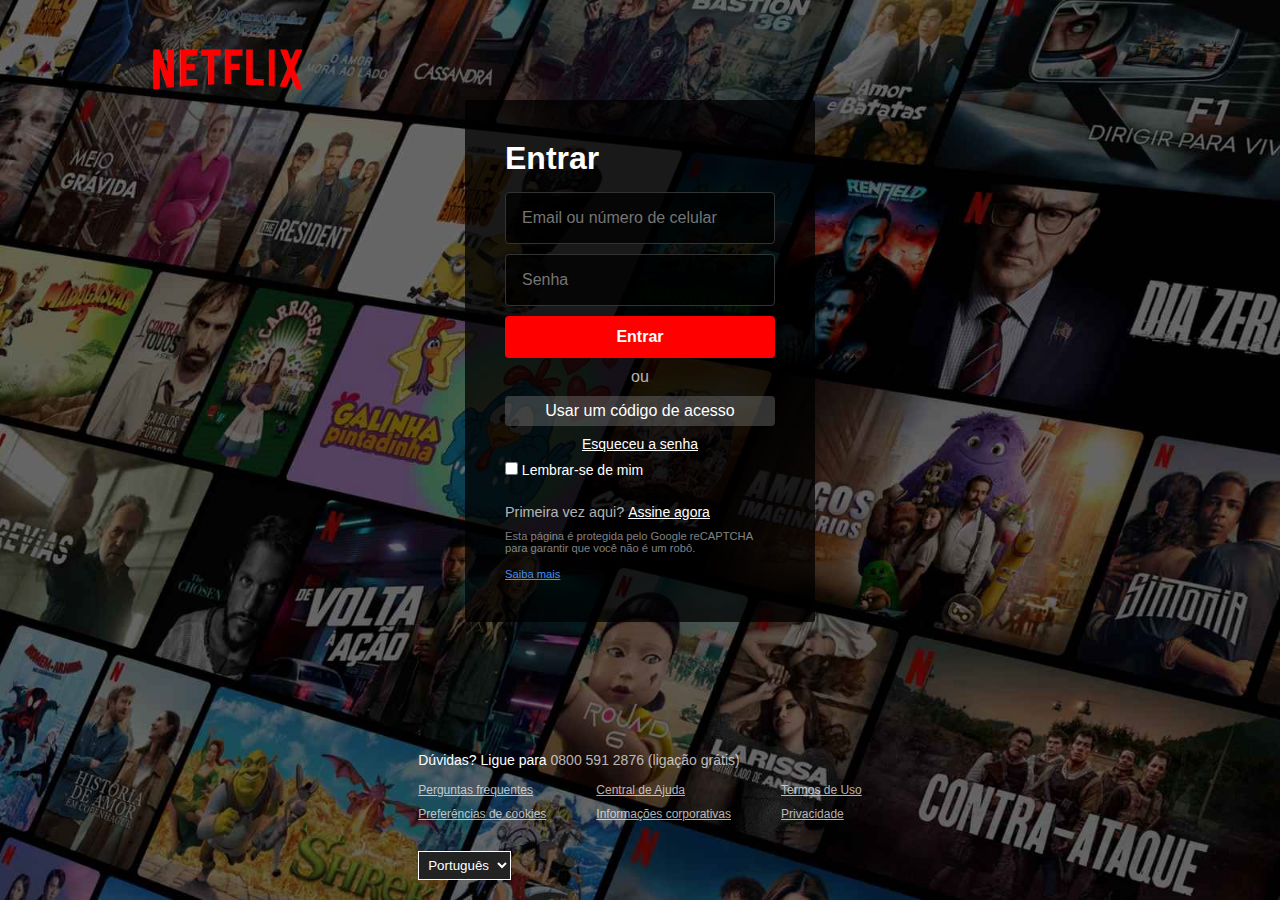
<file: index.html>
<!DOCTYPE html>
<html lang="pt-BR">
<head>
    <meta charset="UTF-8">
    <meta name="viewport" content="width=device-width, initial-scale=1.0">
    <title>Netflix - Login</title>
    <link rel="stylesheet" href="styles_netflix.css">
</head>
<body>
 
    <header>
        <img src="Netflix_Logo_PMS.png" alt="Netflix">
    </header>

    <main>
        <section class="login-container">
            <h1>Entrar</h1>
            <form>
                <input type="email" placeholder="Email ou número de celular">
                <input type="password" placeholder="Senha">
                <button type="submit">Entrar</button>
                <p class="linha_ou">ou</p>
                <button type="submit" class="button_codigo button_codigo_hover">Usar um código de acesso</button>
                <div class="esqueceu_senha">
                    <a href="#">Esqueceu a senha</a>
                </div>
                <div class="help">
                    <label><input type="checkbox"> Lembrar-se de mim</label><br>
                </div>
                <div>
                    <p class="text_primeira_vez">
                        Primeira vez aqui? 
                        <a href="#" class="primeira_vez">Assine agora</a>
                    </p>
                </div>
                <p class="text_recpcht">Esta página é protegida pelo Google reCAPTCHA para garantir que você não é um robô.</p>
                <p><a href="#" class="saiba_mais">Saiba mais</a></p>
            </form>
        </section>
    </main><br>
    <footer class="rodape">
        <p>
            Dúvidas? Ligue para 
            <a style="color: rgba(255, 255, 255, 0.7)" href="#">0800 591 2876 (ligação grátis)</a>
        </p>
        <div class="links">
            <ul>
                <li><a href="#">Perguntas frequentes</a></li>
                <li><a href="#">Preferências de cookies</a></li>
            </ul>
            <ul>
                <li><a href="#">Central de Ajuda</a></li>
                <li><a href="#">Informações corporativas</a></li>
            </ul>
            <ul>
                <li><a href="#">Termos de Uso</a></li>
                <li><a href="#">Privacidade</a></li>
            </ul>
        </div>
        <div class="idioma">
            <select name="LanguageSelect">
                <option value="pt-BR">Português</option>
                <option value="en-BR">English</option>
            </select>
        </div>
    </footer>    
    <!-- <p>
        Dúvidas? Ligue para 
        <a href="#">0800 591 2876 (ligação grátis)</a>
    </p>
    <ul class="lista">
        <li><a href="#" target="_blank">Perguntas frequentes</a></li>
        <li><a href="#" target="_blank">Preferências de cookies</a></li>
        <li><a href="#" target="_blank">Central de Ajuda</a></li>
        <li><a href="#" target="_blank">Informações corporativas</a></li>
        <li><a href="#" target="_blank">Termos de Uso</a></li>
        <li><a href="#" target="_blank">Privacidade</a></li>
    </ul>
    <select name="LanguageSelect">
        <option value="pt-BR" label="Português">Português</option>
        <option value="en-BR" label="English">English</option>
    </select> -->
    <!-- <footer>
        <p>Alguma dúvida? Ligue para 0800-761-4631</p>
        <ul style="color: rgb(22, 22, 22);">
            <li><a href="#">Perguntas frequentes</a></li>
            <li><a href="#">Centro de ajuda</a></li>
            <li><a href="#">Termos de uso</a></li>
        </ul>
    </footer> -->
</body>
</html>
</file>
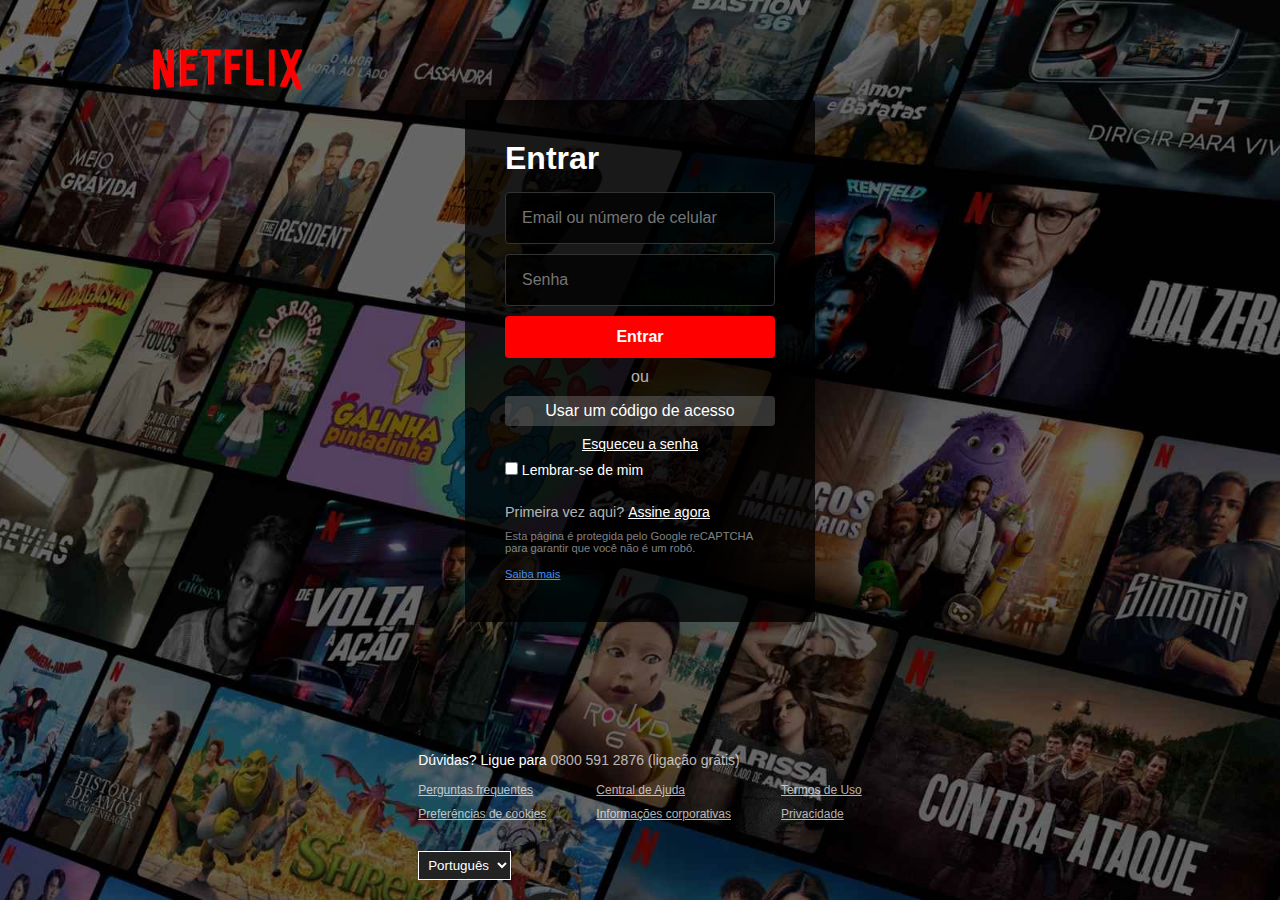
<file: tela_login_netflix.html>
<!DOCTYPE html>
<html lang="pt-BR">
<head>
    <meta charset="UTF-8">
    <meta name="viewport" content="width=device-width, initial-scale=1.0">
    <title>Netflix - Login</title>
    <link rel="stylesheet" href="styles_netflix.css">
</head>
<body>
 
    <header>
        <img src="Netflix_Logo_PMS.png" alt="Netflix">
    </header>

    <main>
        <section class="login-container">
            <h1>Entrar</h1>
            <form>
                <input type="email" placeholder="Email ou número de celular">
                <input type="password" placeholder="Senha">
                <button type="submit">Entrar</button>
                <p class="linha_ou">ou</p>
                <button type="submit" class="button_codigo button_codigo_hover">Usar um código de acesso</button>
                <div class="esqueceu_senha">
                    <a href="#">Esqueceu a senha</a>
                </div>
                <div class="help">
                    <label><input type="checkbox"> Lembrar-se de mim</label><br>
                </div>
                <div>
                    <p class="text_primeira_vez">
                        Primeira vez aqui? 
                        <a href="#" class="primeira_vez">Assine agora</a>
                    </p>
                </div>
                <p class="text_recpcht">Esta página é protegida pelo Google reCAPTCHA para garantir que você não é um robô.</p>
                <p><a href="#" class="saiba_mais">Saiba mais</a></p>
            </form>
        </section>
    </main><br>
    <footer class="rodape">
        <p>
            Dúvidas? Ligue para 
            <a style="color: rgba(255, 255, 255, 0.7)" href="#">0800 591 2876 (ligação grátis)</a>
        </p>
        <div class="links">
            <ul>
                <li><a href="#">Perguntas frequentes</a></li>
                <li><a href="#">Preferências de cookies</a></li>
            </ul>
            <ul>
                <li><a href="#">Central de Ajuda</a></li>
                <li><a href="#">Informações corporativas</a></li>
            </ul>
            <ul>
                <li><a href="#">Termos de Uso</a></li>
                <li><a href="#">Privacidade</a></li>
            </ul>
        </div>
        <div class="idioma">
            <select name="LanguageSelect">
                <option value="pt-BR">Português</option>
                <option value="en-BR">English</option>
            </select>
        </div>
    </footer>    
    <!-- <p>
        Dúvidas? Ligue para 
        <a href="#">0800 591 2876 (ligação grátis)</a>
    </p>
    <ul class="lista">
        <li><a href="#" target="_blank">Perguntas frequentes</a></li>
        <li><a href="#" target="_blank">Preferências de cookies</a></li>
        <li><a href="#" target="_blank">Central de Ajuda</a></li>
        <li><a href="#" target="_blank">Informações corporativas</a></li>
        <li><a href="#" target="_blank">Termos de Uso</a></li>
        <li><a href="#" target="_blank">Privacidade</a></li>
    </ul>
    <select name="LanguageSelect">
        <option value="pt-BR" label="Português">Português</option>
        <option value="en-BR" label="English">English</option>
    </select> -->
    <!-- <footer>
        <p>Alguma dúvida? Ligue para 0800-761-4631</p>
        <ul style="color: rgb(22, 22, 22);">
            <li><a href="#">Perguntas frequentes</a></li>
            <li><a href="#">Centro de ajuda</a></li>
            <li><a href="#">Termos de uso</a></li>
        </ul>
    </footer> -->
</body>
</html>
</file>
<file: styles_netflix.css>
/* Reset básico para remover margens e preenchimentos padrão */
* {
    margin: 0;
    padding: 0;
    box-sizing: border-box;
}

/* Configuração do body para ocupar a tela toda */
body {
    display: grid;
    grid-template-rows: auto 1fr auto; /* Cabeçalho, conteúdo principal, rodapé */
    justify-content: center;
    align-items: center;
    height: 100vh;
    font-family: Arial, sans-serif;
    background: url('background\ netflix.jpg') center/cover no-repeat; /* Imagem de fundo */
    color: white;
    background-color: rgb(22, 22, 22)
}

/* Estilização do header */
header {
    display: flex;
    justify-content: center;
    padding: 20px;
}

/* Container principal do login */
main {
    display: grid;
    place-items: center; /* Centraliza o formulário na tela */
}

/* Container do formulário */
.login-container {
    margin-top: 100px; /* Aumente esse valor para descer o formulário */
    display: grid;
    gap: 15px;
    background: rgba(0, 0, 0, 0.75); /* Fundo escuro semi-transparente */
    padding: 40px;
    border-radius: 3px;
    width: 350px;
}

/* Organizando os elementos do formulário */
form {
    display: flex;
    flex-direction: column; /* Coloca os itens um abaixo do outro */
    gap: 10px; /* Espaço entre os campos */
}

/* Estilização dos campos de input */
input {
    padding: 12px;
    font-size: 16px;
    border: 1px solid #333;
    border-radius: 4px;
    background: rgba(0, 0, 0, 0.75); /* Fundo escuro semi-transparente */
    color: white;
    padding: 1rem 1rem 1rem;
}

/* Estilizando o botão de login */
button {
    display: inline-flex;
    justify-content: center;
    padding: 12px;
    font-size: 16px;
    font-weight: bold;
    color: white;
    background: red;
    border: none;
    border-radius: 4px;
    cursor: pointer;
}

/* Alterar cor do botão ao passar o mouse */
button:hover {
    background: darkred;
}

/* Alinhando a opção "Lembre-se de mim" e o link de ajuda */
.help {
    display: flex;
    justify-content: space-between;
    font-size: 14px;
}

/* Destacar input quando estiver em foco */
input:focus {
    outline: 2px solid #474646;
    border-color: red;
    transition: 0.3s;
}

/* Estilizar inputs válidos e inválidos */
input:valid {
    border-color: #333;
}

input:invalid {
    border-color: red;
}

/* Opacidade no botão enquanto o mouse está pressionado */
button:active {
    opacity: 0.8;
}

/* Alterar cor do link ao passar o mouse */
.help a:hover {
    text-decoration: underline;
    color: rgb(186, 186, 186);
}

a {
    color: white;
    text-decoration: none
}

header {
    position: absolute;
    top: 10px;
    left: 114px;
}

header img {
    width: 188px; /* Ajuste o tamanho conforme necessário */
}

.linha_ou {
    margin-block: 0px;
    margin: 0px;
    padding: 0px;
    color: rgba(255, 255, 255, 0.7);
    font-weight: 400;
    text-align: center;
    user-select: text;
    font: 16px
}

/* Estilo css do botão Código pelo */
.button_codigo{
    display: inline-flex;
    justify-content: center;
    font-size: 1rem;
    font-weight: 500;
    padding: 0.375rem 1rem;
    border-radius: 0.25rem;
    background-color: rgba(128, 128, 128, 0.4);
    color: rgb(255, 255, 255);
}

/* Alterar cor do botão ao passar o mouse */
.button_codigo_hover:hover {
    background-color: rgba(90, 90, 90, 0.4);
}

.esqueceu_senha{
    text-align: center;
    font-size: 14px;
    text-decoration: underline
}

.esqueceu_senha a:hover {
    color: rgb(186, 186, 186);
}

.primeira_vez{
    font-size: 14px;
    text-decoration: underline
}

.primeira_vez a:hover {
    color: rgb(186, 186, 186);
}

.text_primeira_vez{
    margin: 16px 0px 0px;
    padding: 0px;
    color: rgba(255, 255, 255, 0.7);
    font-size: 0.9rem;
    font-weight: 400;
    font: "Netflix Sana"
}

.text_recpcht{
    color: rgba(255, 255, 255, 0.5);
    font-size: 0.7rem;
    font-weight: 400;
}

.saiba_mais{
    color: rgb(68, 142, 244);
    font-size: 0.7rem;
    font-weight: 400;
    text-decoration: underline;
}
.lista{
    color: rgb(22, 22, 22);
}

.rodape {
    color: white;
    padding: 20px;
    text-align: left;
    font-size: 14px;
}

.rodape p {
    margin-bottom: 15px;
}

.links {
    display: flex;
    justify-content: center;
    gap: 50px; /* Espaçamento entre as colunas */
    flex-wrap: wrap; /* Permite quebra em telas menores */
    font-size: 12px;
}

.links ul {
    list-style: none;
    padding: 0;
}

.links li {
    margin-bottom: 10px;
}

.links a {
    text-decoration: underline;
    color: rgba(255, 255, 255, 0.7);
}

.idioma {
    margin-top: 20px;
}

select {
    padding: 5px;
    background-color: #222;
    color: white;
    border: 1px solid white;
}
</file>
